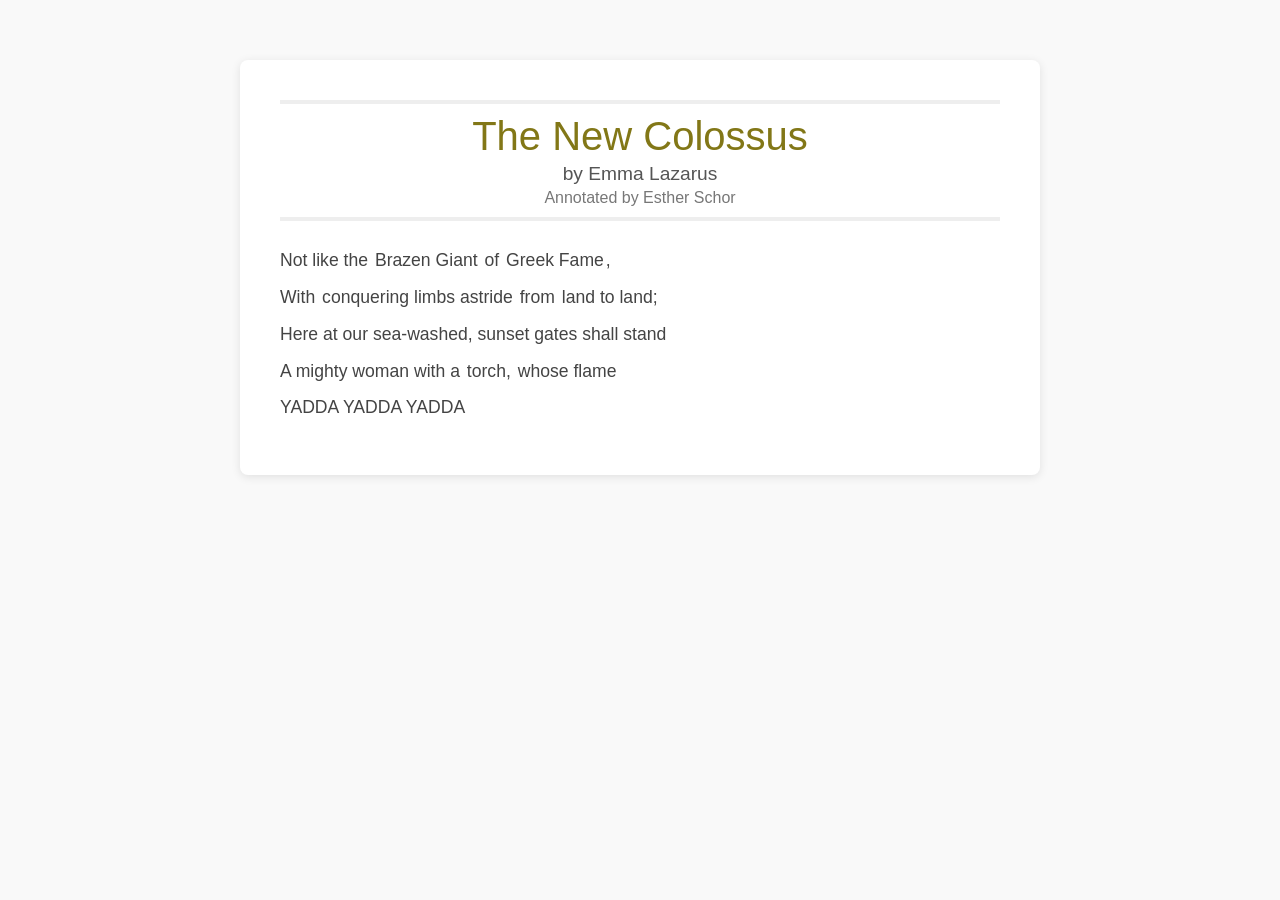
<file: colossus-poem.html>
<!DOCTYPE html>
<html lang="en">

<head>
    <meta charset="UTF-8">
    <meta name="viewport" content="width=device-width, initial-scale=1.0">
    <title>IRIS Text Annotator</title>
    <link rel="stylesheet" href="style.css">
</head>

<body>
    <div class="work-container">
        <div class="header">
            <div class="title">The New Colossus</div>
            <div class="author">by Emma Lazarus</div>
            <div class="annotator">Annotated by Esther Schor</div>
        </div>

        <div class="text-container">
            <p>
                Not like the
                <span class="annotation-link" data-annotation-id="brazen-giant"
                    data-custom-style="giant-bold-theme">Brazen
                    Giant</span>
                of
                <span class="annotation-link" data-annotation-id="greek-fame"
                    data-custom-style="large-compressed-uppercase-theme">Greek
                    Fame</span>,
            </p>
            <p>
                With
                <span class="annotation-link" data-annotation-id="conquering-limbs"
                    data-custom-style="bold-stretched-uppercase-theme">
                    conquering limbs astride
                </span>
                from
                <span class="annotation-link" data-annotation-id="land-to-land"
                    data-custom-style="thin-slant-uppercase-theme">
                    land to land;
                </span>
            </p>
            <p>
                Here at our sea-washed, sunset gates shall stand
            </p>
            <p>A mighty woman with a
                <span class="annotation-link" data-annotation-id="torch" data-custom-style="thick-lower-theme">
                    torch,
                </span>
                whose flame
            </p>

            <p>YADDA YADDA YADDA</p>

        </div>

        <div id="annotations-reservoir" style="display: none;">
            <div id="brazen-giant" class="annotation-container clearfix">
                <div class="annotation-content">
                    <img src="Colossus-of-Rhodes.jpg" alt="Colossus of Rhodes" class="float-left">
                    <p> Like Abraham of Ur, Emma Lazarus was a smasher of idols. Here she blasts the ancient Colossus of
                        Rhodes, an image of the Titan Helios, as a symbol of military conquest.
                    </P>
                    <p> In fact, the history of the Colossus is more benign than the sonnet would suggest. Standing over
                        thirty meters tall, it was built between 292 and 280 BCE to celebrate the Rhodians’ defense of
                        their city against Cyprus; weapons abandoned in the siege of Rhodes were both sold and smelted
                        into bronze to build it. Less than 60 years later, it was felled by an earthquake. Observing it
                        in fragments, Pliny the Elder marveled that “few men can get their arms around its thumb.”
                    </p>
                    <p>In 2008, The Guardian reported that a new colossus is coming to Rhodes; the
                        German artist Gert Hof is designing a light sculpture between 60 and 100 meters tall that will
                        allow ships to pass directly through its beam.
                    </p>
                </div>
            </div>
            <div id="greek-fame" class="annotation-container">
                <div class="annotation-content">
                    <p>Emma Lazarus had no time for Greek sun-gods. Still in her teens, she wrote long, narrative poems
                        in
                        which Apollo is a sexual predator, terrifying maidens who forfeit their humanity to escape the
                        sun-god's clutches. The panicked Daphne became a laurel; Clytie, a sunflower.</p>
                </div>
            </div>
            <div id="conquering-limbs" class="annotation-container clearfix">
                <div class="annotation-content">
                    The poet James Merrill once told me he pictured the Colossus of Rhodes about to stride “from land to
                    land”; otherwise,
                    he explained, every ship passing beneath the Statue of Liberty’s legs would have had to rely on the
                    decency of its
                    sailors (and how decent could sailors of the third century BCE have been?).
                    Decency aside, the harbor mouth is probably too wide for a thirty-meter statue to have a foot on
                    each shore. Gustave
                    Eiffel, the engineer who designed the statue, took no chances; her feet are firmly planted, amid
                    fragments of the broken
                    chains of tyranny.
                </div>
            </div>
            <div id="land-to-land" class="annotation-container clearfix">
                <div class="annotation-content">
                    <img src="Emma-Lazarus.jpg" alt="Emma Lazarus" class="float-right">
                    <p>
                        Unlike many young women of wealthy families — think of “Pussy” Jones, the future Edith Wharton,
                        who
                        sailed to Europe at
                        the age of four — Emma Lazarus first crossed the Atlantic in her thirties (1883), and she did so
                        on
                        business: to raise
                        funds to aid the refugees from the pogroms of 1881-1882. After her father’s death in 1885, she
                        made
                        another, longer
                        trip, relishing the chance, finally, to travel “from land to land”: England, France, Holland,
                        Germany, Italy. She may
                        have been pondering a move to Europe, as her friend Henry James had urged her to do, but it was
                        not
                        to be; in the summer
                        of 1887, illness cut short her trip, and in the late fall, her life. She was 38.
                    </p>
                </div>
            </div>
            <div id="torch" class="annotation-container clearfix">
                <div class="annotation-content">
                    <div class="video-container float-left">
                        <iframe width="100%" height="200" src="https://www.youtube.com/embed/f_rgmqnQYYo"
                            frameborder="0" allowfullscreen></iframe>
                    </div>
                    <p>
                        During his twenties, my gynecologist was a National Park Service ranger at the Statue of
                        Liberty. He picked an odd
                        moment to let me know he had gone “all the way up to the torch.” That's no longer possible, at
                        least not for the public.
                        On September 11, 2001, the Statue was summarily closed, the island off limits to the public
                        until December. In August
                        2004, when the Statue reopened, the public could no longer climb the staircase to the crown or
                        torch; a glass ceiling
                        was installed to permit gazing up into the massive apse of the Statue. After a fierce campaign
                        by former Rep. Anthony
                        Weiner, the public was once again permitted to go up to the crown on July 4, 2009. A YouTube
                        video shows Weiner arriving
                        by boat, climbing up to the crown, and admiring the view; if you listen closely, you can hear
                        him receive a couple of
                        texts.
                    </p>
                </div>
            </div>
        </div>
    </div>
    <script src="script.js"></script>
</body>

</html>
</file>
<file: style.css>
body {
    font-family: Verdana, sans-serif;
    font-size: 13px;
    line-height: 1.1;
    color: #333;
    max-width: 800px;
    margin: 40px auto;
    padding: 20px;
    background-color: #f9f9f9;
    --trigger-color: #93871e;
    --trigger-bg: #e0d78e;
}

.work-container {
    background-color: #fff;
    padding: 40px;
    border-radius: 8px;
    box-shadow: 0 2px 10px rgba(0,0,0,0.1);
}

.header {
    font: Lithograph, serif;
    border-top: 4px solid #eee;
    border-bottom: 4px solid #eee;
    padding-top: 10px;
    padding-bottom: 10px;
    margin-bottom: 30px;
    text-align: center;
}

.title {
    font-size: 2.5rem;
    color: #827717;
}

.author {
    font-size: 1.2rem;
    color: #555;
    margin-top: 5px;}

.annotator {
    font-size: 1rem;
    color: #777;
    margin-top: 5px;
}

.text-container {
    color: #444;
    font-size: 1.1rem;
}

.annotation-link {
    cursor: pointer;
    transition: all 0.2s ease;
    padding: 0 4px;
    margin: 0 -2px;
    font-weight: 500;
    color: inherit;
}

.annotation-link:hover, .annotation-link.active {
    color: var(--trigger-color);
    filter: brightness(0.9);
}

.annotation-container {
    --bg-color: var(--trigger-bg);
    overflow: hidden;
    transition: max-height 0.4s cubic-bezier(0.165, 0.84, 0.44, 1), 
                opacity 0.3s ease-out, 
                padding 0.4s ease,
                margin 0.4s ease;
    max-height: 0;
    opacity: 0;
    background-color: var(--bg-color);
    margin: 0;
    padding-left: 20px;
    padding-right: 20px;
    font-size: 0.7rem;
    box-sizing: border-box;
    box-shadow: inset 0 2px 10px rgba(0,0,0,0.02);
    display: none; /* Hidden by default */
}

.annotation-container.open {
    display: block; /* Show as block to take up full width when active */
    opacity: 1;
    margin: 10px 0 25px 0;
}

.annotation-content {
    animation: fadeIn 0.5s ease-out;
}

@keyframes fadeIn {
    from { opacity: 0; transform: translateY(-5px); }
    to { opacity: 1; transform: translateY(0); }
}

/* Media handling */
.float-left {
    float: left;
    max-width: 40%;
    margin: 0 20px 15px 0;
}

.float-right {
    float: right;
    max-width: 40%;
    margin: 0 0 15px 20px;
}

.video-container {
    margin-top: 15px;
    background: #000;
}

.video-container.float-left {
    float: left;
    width: 300px;
    margin: 0 20px 15px 0;
}

.clearfix::after {
    content: "";
    clear: both;
    display: table;
}
</file>
